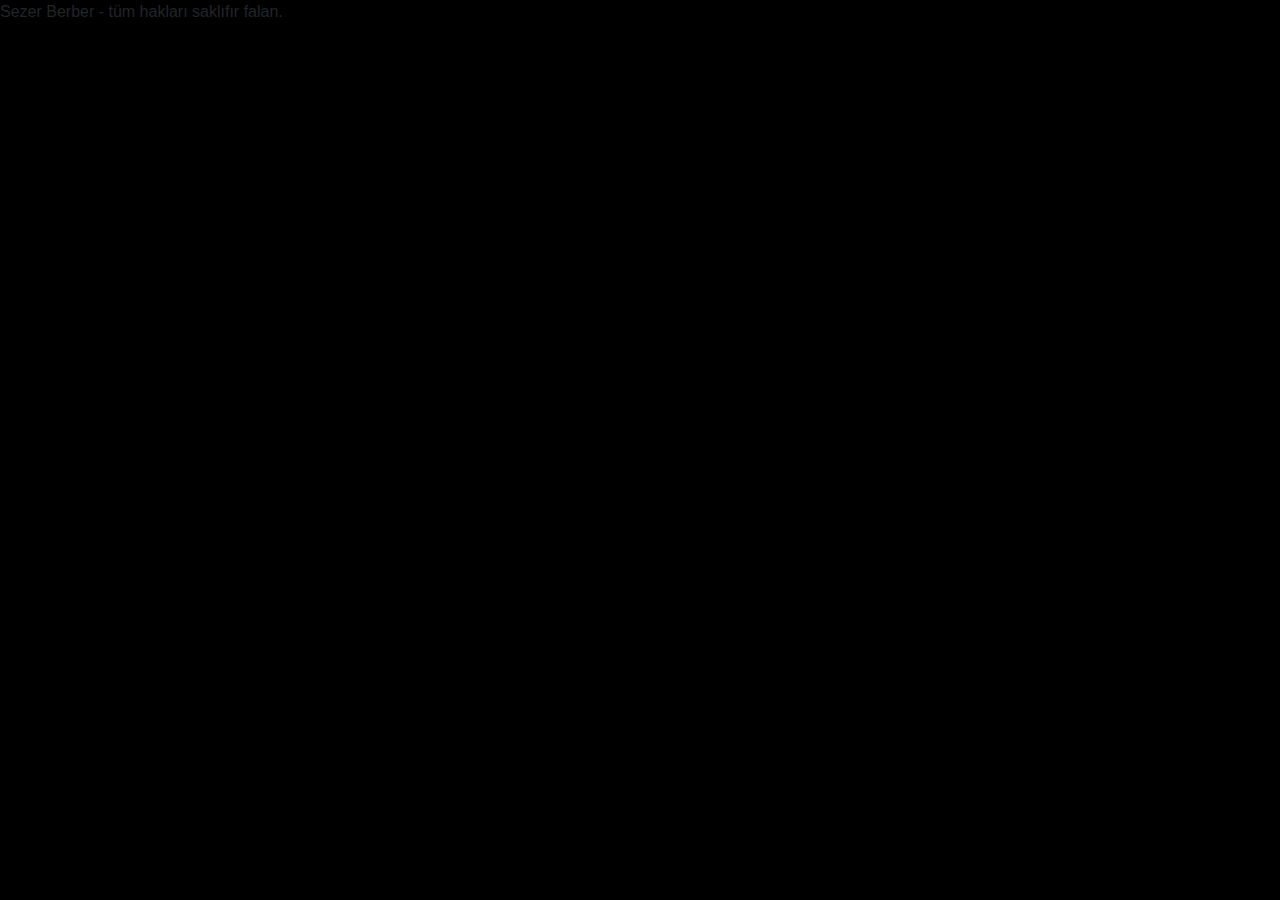
<file: index.html>
<!DOCTYPE html>
<html lang="en">
<head>
    <meta charset="UTF-8">
    <meta name="viewport" content="width=device-width, initial-scale=1.0">
    <meta http-equiv="X-UA-Compatible" content="ie=edge">
    <title>Login </title>
    <link rel="stylesheet" href="css/bootstrap.css">
    <link rel="stylesheet" href="css/font-awesome.min.css">   
    <link rel="stylesheet" href="css/main.css">
    <link rel="stylesheet" href="css/font-awesome.min.css">
    <script src="js/jquery.js"></script>
    
</head>
<body>
    <nav class="navbar navbar-dark bg-dark text-white navbar-expand-lg navbar-fixed-top">
        <div class="container py-2"> 
            <button type="button" class="navbar-toggler" data-toggle="collapse" data-target="#navbar-" aria-controls="navbar-">
                <span class="navbar-toggler-icon"></span>
            </button>
            <div class="collapse navbar-collapse" id="navbar-">
                <ul class="navbar-nav ml-auto">
                    <li class="nav-item"><a class="nav-item nav-link text-white" href="hakkimda.html">Hakkımda</a>
                    </li>
                    <li><a class="nav-item nav-link text-white" href="egitim.html">Eğitim</a>
                    </li>
                    <li><a class="nav-item nav-link text-white" href="sehrim.html">Şehrim</a>
                    </li>
                    <li><a class="nav-item nav-link text-white" href="miras.html">Mirasımız</a>
                    </li>
                    <li>   <a class="nav-item nav-link text-white" href="ilgiAlanlarim.html">Hobilerim</a>
                    </li>
                    <li>  <a class="nav-item nav-link text-white" href="iletisim.html">İletişim</a>
                    </li>
                </ul>
            </div>
        <div> 
                 
    </nav>
    

    <div class="container">
        <div class=" mt-5 ">
            <div width=""><a
                href="hakkimda.html"  class="btn btn-block btn-dark bg-dark btn-lg font-weight-medium auth-form-btn">Giriş Yapmadan Devam Et</a>
        </div>
        
            <hr class="trans--grow hr2 bg-dark" id="trans--grow">
            <div class="card">
                <div class="card-body">
                    <form action="hakkimda.php" method="post">
                       
                        <div class="form-group">

                            <label for="txtKullaniciAdi">Kullanıcı Adı:</label>
                            <input type="text" class="form-control" id="txtKullaniciAdi" name="kullaniciAdi">
                        </div>
                        <div class="form-group">
                            <label for="exampleInputPassword1">Şifreniz:</label>
                            <input type="password" class="form-control" id="txtSifre" name="sifre">
                        </div>
                        <p class="text-danger yazilar" id="girisBasariliKontrol"></p>
                        <input type="submit" id="Giris" class="btn btn-block btn-dark bg-dark btn-lg font-weight-medium auth-form-btn" value="Giriş">
                            <br>
                        </form>
                            <div class="text-center btn-link">
                            <label class="" id="sifremiUnuttum" data-toggle="modal" data-target="#sifrenimiUnuttunModali">Şifreni
                                mi Unuttun?</label> <br>
                            
                           
                   
                    <label class="mt-2" id="kaydol" data-toggle="modal" data-target="#Kaydol">Hesabın Yok mu ?
                        Hemen Üye Olmak İçin Tıkla!</label>
                </div>
                        
            </div>
                
            </div>
            
            <hr class="trans--grow hr1 bg-dark"  id="trans--grow">
            
        </div>
        
    </div>
 


    <!-- Modal -->
    <div class="modal fade" id="sifrenimiUnuttunModali" tabindex="-1" role="dialog" aria-labelledby="modelTitleId" aria-hidden="true">
        <div class="modal-dialog" role="document">
            <div class="modal-content">
                <div class="modal-header bg-primary">
                    <h5 class="modal-title text-white">Şifreniz Mailinize Gönderilecektir.</h5>
                    <button type="button" class="close" data-dismiss="modal" aria-label="Close">
                        <span aria-hidden="true">&times;</span>
                    </button>
                </div>
                <div class="modal-body">
                    <div class="container-fluid">

                        <div>
                            <label for="text" class="mt-1">Kullanıcı Adı:</label>
                            <input type="text" class="form-control" id="txtSifremiUnuttumK">
                        </div>
                        <div>
                            <label for="exampleInputEmail1" class="mt-1">Mail Adresiniz:</label>
                            <input type="text" class="form-control" id="txtSifremiUnuttum">
                        </div>

                    </div>
                </div>
                <div class="modal-footer">

                    <button type="button" class="btn btn-secondary" data-dismiss="modal">Kapat</button>
                    <button type="button" class="btn btn-primary">Gönder</button>
                    <p class="yazilar" id="basariliYadaBasarisizUnuttum"></p>
                </div>
            </div>
        </div>
    </div>

   
    <div class="modal fade" id="Kaydol" tabindex="-1" role="dialog" aria-labelledby="modelTitleId" aria-hidden="true">
        <div class="modal-dialog" role="document">
            <div class="modal-content">
                <div class="modal-header  bg-primary">
                    <h5 class="modal-title text-white">Kayıt Ol</h5>
                    <button type="button" class="close text-danger" data-dismiss="modal" aria-label="Close">
                        <span aria-hidden="true">&times;</span>
                    </button>
                </div>
                <div class="modal-body">
                    <div class="container-fluid">
                        <div>
                            <label for="text" class="mt-1">Kullanıcı Adı:</label>
                            <input type="text" class="form-control" id="txtYeniKullaniciAdi" maxlength="16">
                        </div>
                        <div>
                            <label for="exampleInputPassword1" class="mt-1">Şifre:</label>
                            <input type="password" class="form-control" id="txtYeniSifre" maxlength="10">
                        </div>
                        <div>
                            <label for="exampleInputPassword2" class="mt-1">Şifreyi Tekrar Girin:</label>
                            <input type="password" class="form-control" id="txtYeniSifreTekrar" maxlength="10">
                        </div>
                        <div>
                            <label for="exampleInputEmail1" class="mt-1">Mail Adresiniz:</label>
                            <input type="text" class="form-control" id="txtYeniMail">
                        </div>
                    </div>
                </div>
                <div class="modal-footer">
                    <p class="" id="basariliYadaBasarisizKaydol"></p>
                    <button type="button" class="btn btn-secondary" data-dismiss="modal">Kapat</button>
                    <button type="button" class="btn btn-primary" id="yeniKayit">Kaydol</button>
                </div>
            </div>
        </div>
    </div>
    <div class="footer fixed-bottom">
        Sezer Berber - tüm hakları saklıfır falan.
    </div>
        
	</div>
    <script>
        $('#exampleModal').on('show.bs.modal', event => {
            var button = $(event.relatedTarget);
            var modal = $(this);
            // Use above variables to manipulate the DOM

        });
    </script>
   
   
   <script>
        $('#exampleModal').on('show.bs.modal', event => {
            var button = $(event.relatedTarget);
            var modal = $(this);
            // Use above variables to manipulate the DOM       
        });
    </script>
    <script> jQuery(document).ready(function ($) {
        setTimeout(function () {
            $('.trans--grow').addClass('grow');
        }, 1000);
        
    });
   </script>
      <script src="js/kontroller.js"> </script>
      <script src="https://code.jquery.com/jquery-3.4.1.slim.js"></script>
      <script src="js/bootstrap.min.js"></script>
  <script>
    var denemeHakki = 3;
    $("#yeniKayit").click(function () {
        var yen = $("#txtYeniSifre").val();
        var sif = $("#txtYeniSifreTekrar").val();
        var kul = $("#txtYeniKullaniciAdi").val();
        var mail = $("#txtYeniMail").val();

        if (yen == "" || sif == "" || kul == "" || mail == "") {
            $("#basariliYadaBasarisizKaydol").html("Hiçbir şeyi boş geçemezsin.").addClass("text-danger")
            denemeHakki -= 1;
            if (denemeHakki <= 0) {
                $("#basariliYadaBasarisizKaydol").html("5 DAKİKA CEZALISIN!")
            
            }
        } else if (yen != sif) {

            denemeHakki -= 1;
            $("#basariliYadaBasarisizKaydol").html("Şifreler Uyuşmuyor!").addClass("text-danger")
            $("#txtYeniSifreTekrar").val("");
            $("#txtYeniSifre").val("");
            if (denemeHakki <= 0)  {
                $("#basariliYadaBasarisizKaydol").html("5 DAKİKA CEZALISIN!")
                
            }
            return false
        } else {
            $("#basariliYadaBasarisizKaydol").html("Şifreler Uyuşmuyor!").removeClass("text-danger");
            $("#basariliYadaBasarisizKaydol").html("Başarılı!").addClass("text-success");
      }
    });

</script>
<script> $("#Giris").click(function (){
    var x = $("#txtKullaniciAdi").val();
    var y= $("#txtSifre").val();
    var ikisiSorunlu=0;
    var atpos=x.indexOf("@");//@ in kaçıncı indexte olduğunu bul.
    var dotpos=x.lastIndexOf(".");//noktanın sondan kaçıncı index te olduğunu bul
if (atpos<1 || dotpos<atpos+2 || dotpos+2>=x.length)
  {
    $("#girisBasariliKontrol").html("Eposta Düzgün Girilmedi!");
  return false;
  }
else if(y.length<8){
    
        $("#girisBasariliKontrol").html("Şifre Düzgün Girilmedi!");
   
    return false;
}
  else {	  
	 alert("E-mail Adresi ve şifre şartları sağlandı. Uyumluluk Kontrol edilecek"); 
   
     return true;
	  }
});</script>
</body>
</html>
</file>
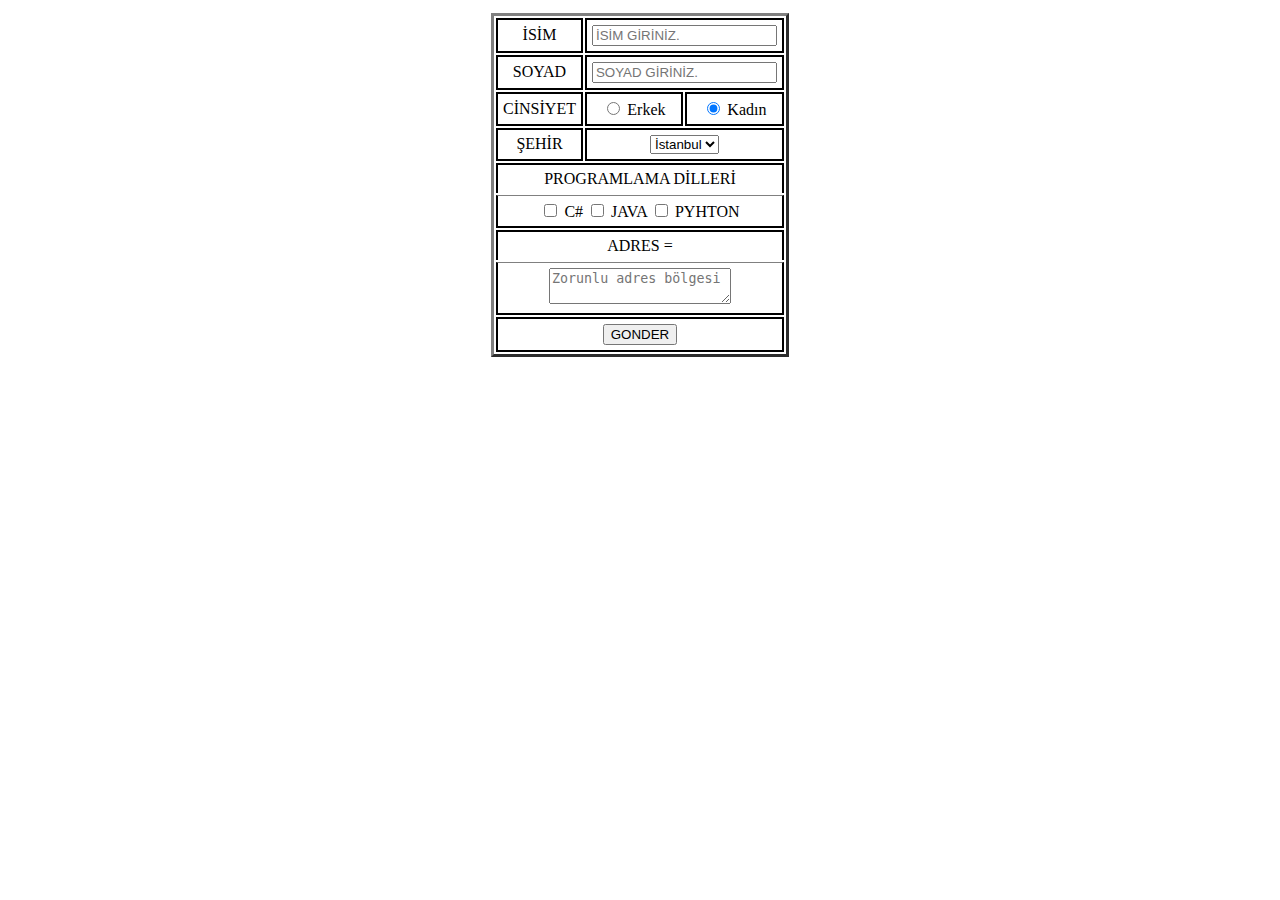
<file: EskiDeneme/index.html>
<!DOCTYPE html>
<html lang="en">
<head>
    <meta charset="UTF-8">
    <meta http-equiv="X-UA-Compatible" content="IE=edge">
    <meta name="viewport" content="width=device-width, initial-scale=1.0">
    <title>Odevimsi bisiler</title>
    <link href="https://cdn.jsdelivr.net/npm/bootstrap@5.1.3/dist/css/bootstrap.min.css" rel="stylesheet" integrity="sha384-1BmE4kWBq78iYhFldvKuhfTAU6auU8tT94WrHftjDbrCEXSU1oBoqyl2QvZ6jIW3" crossorigin="anonymous">
    <script src="https://cdn.jsdelivr.net/npm/bootstrap@5.1.3/dist/js/bootstrap.bundle.min.js" integrity="sha384-ka7Sk0Gln4gmtz2MlQnikT1wXgYsOg+OMhuP+IlRH9sENBO0LRn5q+8nbTov4+1p" crossorigin="anonymous"></script>
    <style>
        td{
            border: #000 2px solid;
        }
    </style> 
</head>
<body style="height: 100px;">
    
        <form action="yeniPHP.php" method="post">
            <table border="3" cellpadding="5" style="text-align: center; margin:1% auto auto auto">
                <tr>
                    <td>İSİM</td>
                    <td colspan="2">
                        <input  type="text" id="AD" name="AD" placeholder="İSİM GİRİNİZ.">
                    </td>
                    
                </tr>
                <tr>
                    <td>SOYAD</td>
                    <td colspan="2"><input  type="text" name="SOYAD" id="SOYAD" placeholder="SOYAD GİRİNİZ.">
                    </td>
                    
                </tr>
                <tr>
                    <td>CİNSİYET</td>
                    <td><input class="form-check-input" type="radio" name="cinsiyet" id="erkek" value="erkek" checked>
                        <label class="form-check-label" for="erkek">
                          Erkek
                        </label></td>
                    <td><input class="form-check-input" type="radio" name="cinsiyet" id="kadin" value="kadin" checked>
                        <label class="form-check-label" for="kadin">
                          Kadın
                        </label>
                    </td>
                </tr>
                <tr>
                    <td>ŞEHİR</td>
                    <td colspan="2"> 
                        <select class="custom-select" name="sehir"required>
                        <option value="istanbul" >İstanbul</option>
                        <option value="ordu">Ordu</option>
                        <option value="mus">Muş</option>
                      </select>
                    </td>
                </tr>
                <tr>
                    <td colspan="3" style="border-bottom: 1px;">
                        PROGRAMLAMA DİLLERİ
                    </td>
                    
                </tr>
                <tr>
                    <td colspan="3" style="border-top: 1px gray solid;">
                        <input type="checkbox" class="custom-control-input" name="dil[]" value="C#"id="C#">
                        <label class="custom-control-label"  for="C#">C#</label>
                        <input type="checkbox" class="custom-control-input" name="dil[]" value="JAVA"id="JAVA">
                        <label class="custom-control-label"  for="JAVA">JAVA</label>
                        <input type="checkbox" class="custom-control-input" name="dil[]" value="PYHTON"id="PYHTON">
                        <label class="custom-control-label" for="PYHTON">PYHTON</label> 
                    </td>   
                </tr>
                <tr >
                    <td colspan="3" style="border-bottom: 1px;">
                        <label for="ADRES">ADRES =</label> 
                    </td>
                    
                </tr >
                <tr>
                    
                    <td colspan="3" style="border-top: 0.2px gray solid; ">
                        <textarea   id="ADRES" placeholder="Zorunlu adres bölgesi" name="adres" required></textarea>
                    </td>
                </tr>
                <tr>
                    <td colspan="3">
                        <input type="submit" value="GONDER">
                    </td>
                    
                </tr>
            </table>
                  
        </form>
    
     
</body>
</html>
</file>
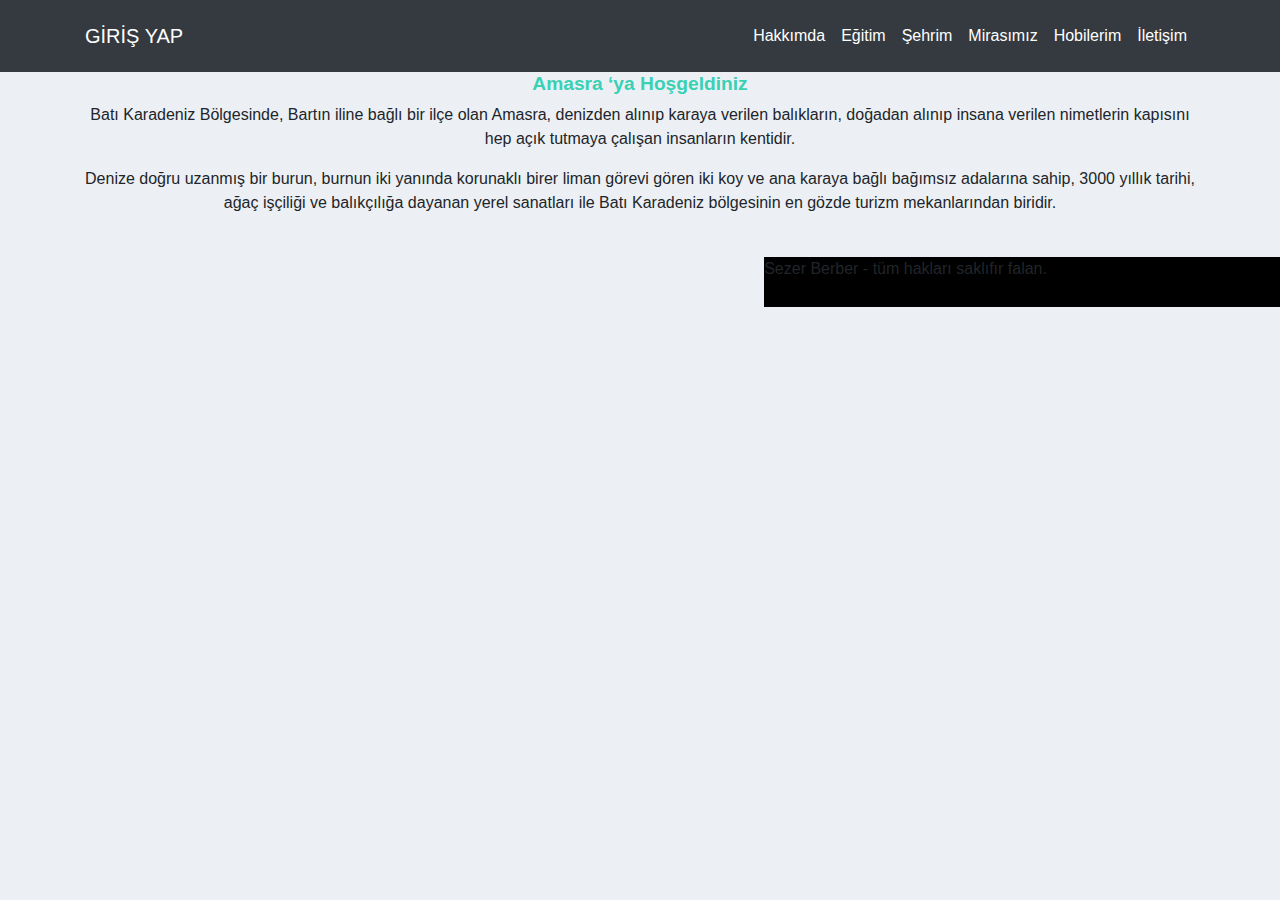
<file: amasra.html>
<!DOCTYPE html>
<html lang="en">
<head>
    <meta charset="UTF-8">
    <meta name="viewport" content="width=device-width, initial-scale=1.0">
    <meta http-equiv="X-UA-Compatible" content="ie=edge">
    <title>Admin  </title>
    <link rel="stylesheet" href="css/bootstrap.css">
    <link rel="stylesheet" href="css/font-awesome.min.css">   
    <link rel="stylesheet" href="css/main.css">
    <script src="https://code.jquery.com/jquery-3.5.1.slim.min.js" integrity="sha384-DfXdz2htPH0lsSSs5nCTpuj/zy4C+OGpamoFVy38MVBnE+IbbVYUew+OrCXaRkfj" crossorigin="anonymous"></script>

<script src="https://cdn.jsdelivr.net/npm/bootstrap@4.5.3/dist/js/bootstrap.bundle.min.js" integrity="sha384-ho+j7jyWK8fNQe+A12Hb8AhRq26LrZ/JpcUGGOn+Y7RsweNrtN/tE3MoK7ZeZDyx" crossorigin="anonymous"></script>
</head>
<body>
    <nav class="navbar navbar-dark bg-dark text-white navbar-expand-lg navbar-fixed-top">
        <div class="container py-2"><div>
            <a href="index.html" class="navbar-brand">GİRİŞ YAP</a> 
            
        </div>
            
            <button type="button" class="navbar-toggler" data-toggle="collapse" data-target="#navbar-" aria-controls="navbar-">
                <span class="navbar-toggler-icon"></span>
            </button>
            <div class="collapse navbar-collapse" id="navbar-">
                <ul class="navbar-nav ml-auto">
                    <li class="nav-item"><a class="nav-item nav-link text-white" href="hakkimda.html">Hakkımda</a>
                    </li>
                    <li><a class="nav-item nav-link text-white" href="egitim.html">Eğitim</a>
                    </li>
                    <li><a class="nav-item nav-link text-white" href="sehrim.html">Şehrim</a>
                    </li>
                    <li><a class="nav-item nav-link text-white" href="miras.html">Mirasımız</a>
                    </li>
                    <li>   <a class="nav-item nav-link text-white" href="ilgiAlanlarim.html">Hobilerim</a>
                    </li>
                    <li>  <a class="nav-item nav-link text-white" href="iletisim.html">İletişim</a>
                    </li>
                </ul>
            </div>
                 
    </nav>
</div>
    <div class="container " >
        <div class="Ortala"> 
       
            <h1><strong>Amasra &#8216;ya Hoşgeldiniz</strong></h1>
<p>Batı Karadeniz Bölgesinde, Bartın iline bağlı bir ilçe olan Amasra, denizden alınıp karaya verilen balıkların, doğadan alınıp insana verilen nimetlerin kapısını hep açık tutmaya çalışan insanların kentidir.</p>
<p>Denize doğru uzanmış bir burun, burnun iki yanında korunaklı birer liman görevi gören iki koy ve ana karaya bağlı bağımsız adalarına sahip, 3000 yıllık tarihi, ağaç işçiliği ve balıkçılığa dayanan yerel sanatları ile Batı Karadeniz bölgesinin en gözde turizm mekanlarından biridir.</div></article></div></div></div></div><div class="vc_row wpb_row vc_inner row"><div class="wpb_column col-sm-6 col-md-7"><div class="vc_column-inner "><div class="wpb_wrapper"><article class="box"><div class="details">
<p></div></article></div></div></div><div class="wpb_column col-sm-6 col-md-5">
    <div class="footer ">
        Sezer Berber - tüm hakları saklıfır falan.
    </div>
        
</body>
</html>
</file>
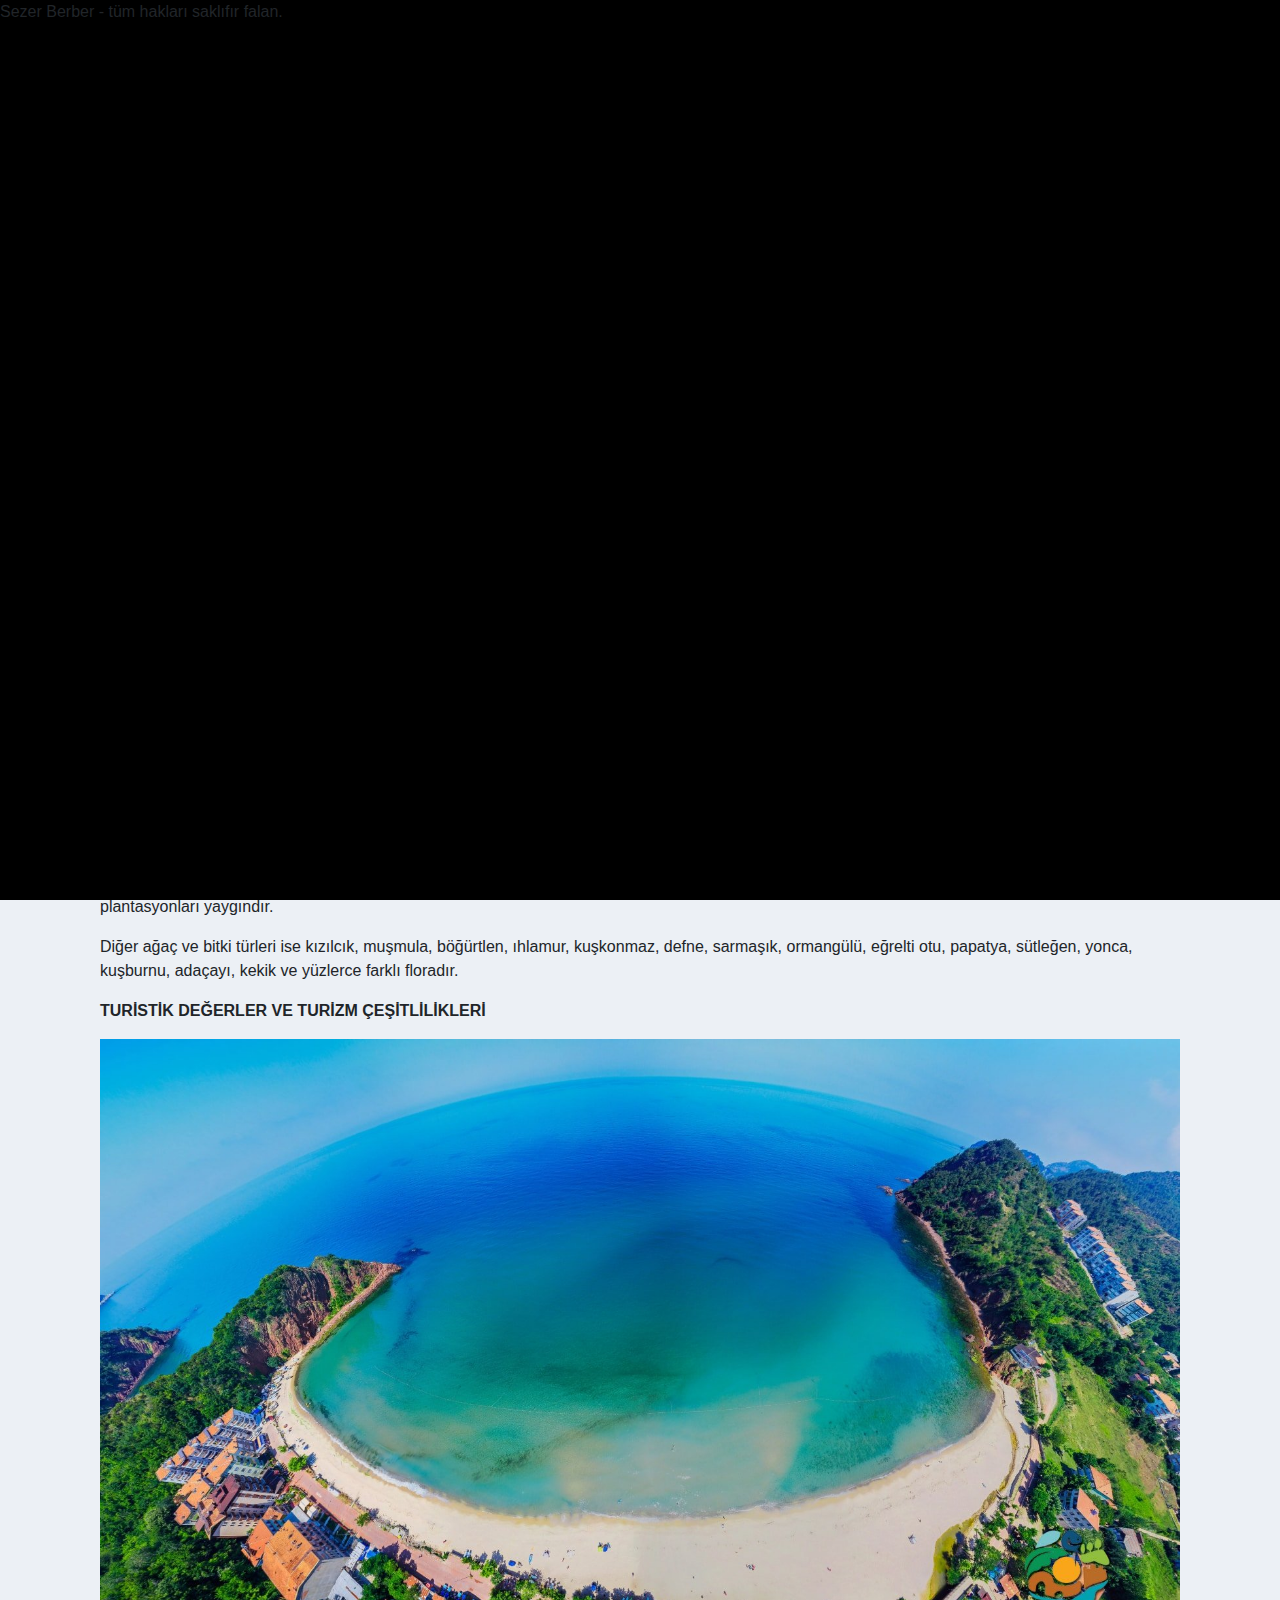
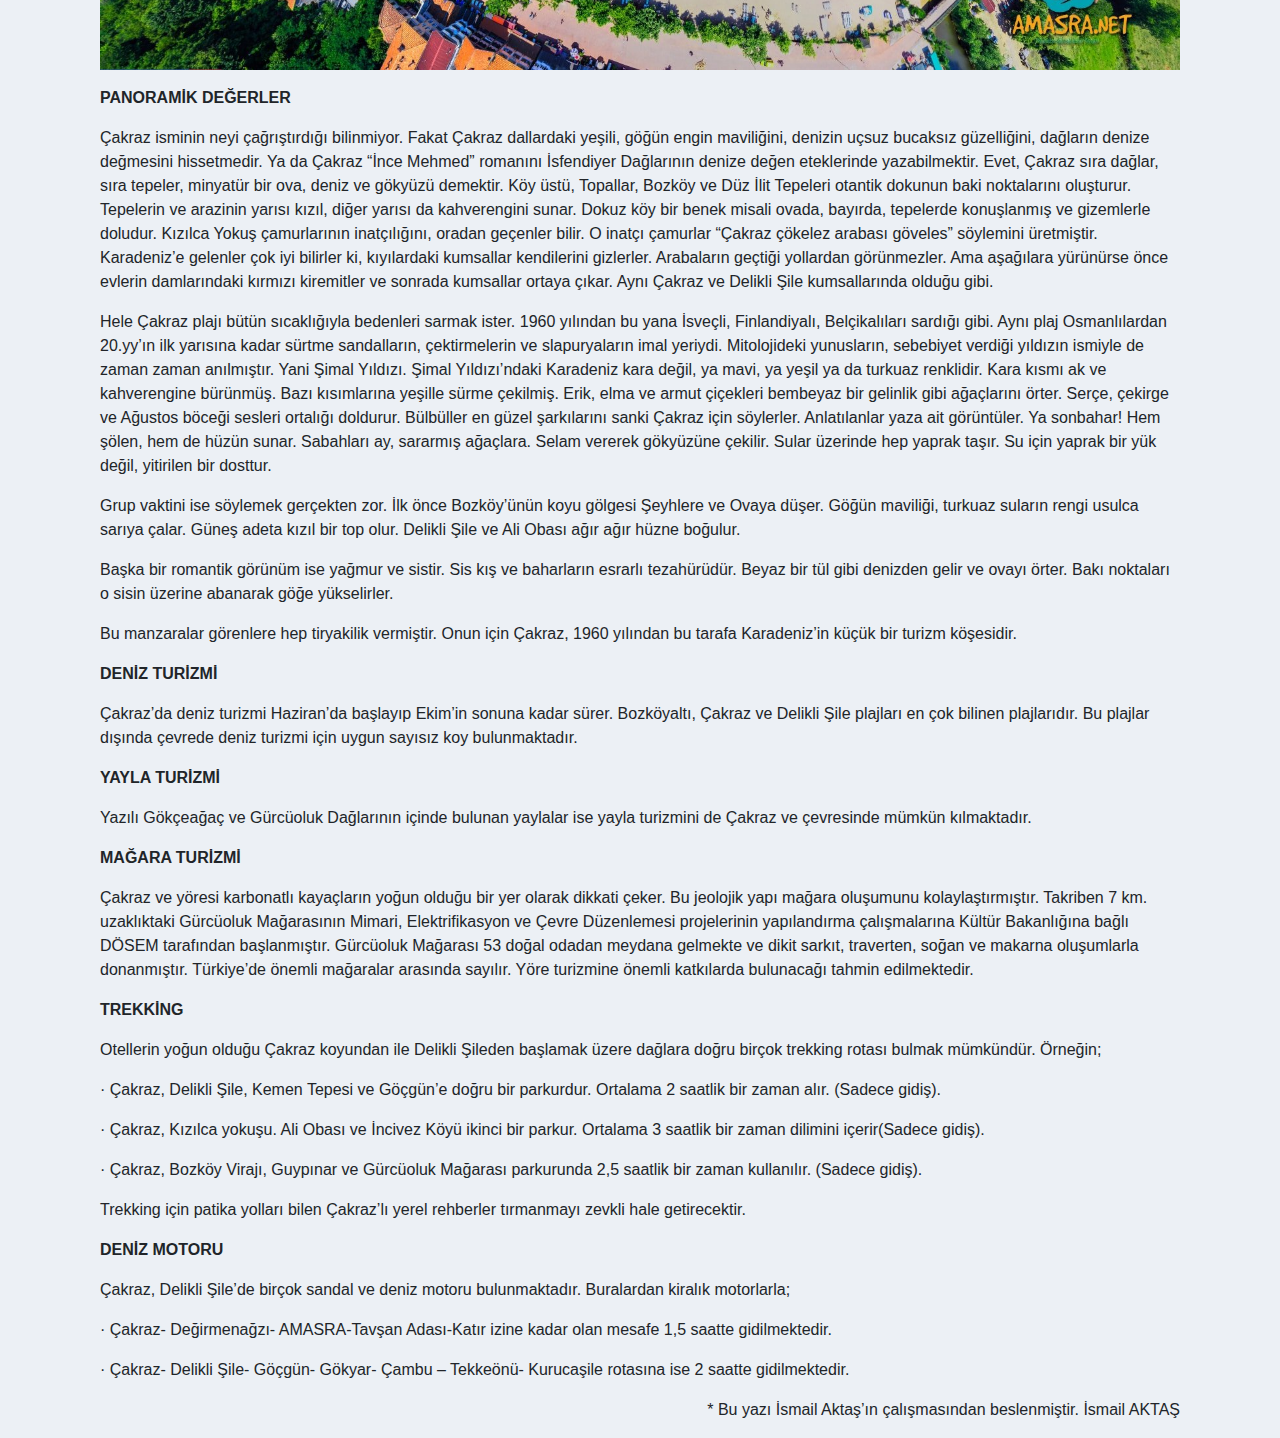
<file: cakraz.html>
<!DOCTYPE html>
<html lang="en">
<head>
    <meta charset="UTF-8">
    <meta name="viewport" content="width=device-width, initial-scale=1.0">
    <meta http-equiv="X-UA-Compatible" content="ie=edge">
    <title>Admin  </title>
    <link rel="stylesheet" href="css/bootstrap.css">
    <link rel="stylesheet" href="css/font-awesome.min.css">   
    <link rel="stylesheet" href="css/main.css">
    <script src="https://code.jquery.com/jquery-3.5.1.slim.min.js" integrity="sha384-DfXdz2htPH0lsSSs5nCTpuj/zy4C+OGpamoFVy38MVBnE+IbbVYUew+OrCXaRkfj" crossorigin="anonymous"></script>

<script src="https://cdn.jsdelivr.net/npm/bootstrap@4.5.3/dist/js/bootstrap.bundle.min.js" integrity="sha384-ho+j7jyWK8fNQe+A12Hb8AhRq26LrZ/JpcUGGOn+Y7RsweNrtN/tE3MoK7ZeZDyx" crossorigin="anonymous"></script>
</head>
<body>
    <nav class="navbar navbar-dark bg-dark text-white navbar-expand-lg navbar-fixed-top">
        <div class="container py-2"><div>
            <a href="index.html" class="navbar-brand">GİRİŞ YAP</a> 
            
        </div>
            
            <button type="button" class="navbar-toggler" data-toggle="collapse" data-target="#navbar-" aria-controls="navbar-">
                <span class="navbar-toggler-icon"></span>
            </button>
            <div class="collapse navbar-collapse" id="navbar-">
                <ul class="navbar-nav ml-auto">
                    <li class="nav-item"><a class="nav-item nav-link text-white" href="hakkimda.html">Hakkımda</a>
                    </li>
                    <li><a class="nav-item nav-link text-white" href="egitim.html">Eğitim</a>
                    </li>
                    <li><a class="nav-item nav-link text-white" href="sehrim.html">Şehrim</a>
                    </li>
                    <li><a class="nav-item nav-link text-white" href="miras.html">Mirasımız</a>
                    </li>
                    <li>   <a class="nav-item nav-link text-white" href="ilgiAlanlarim.html">Hobilerim</a>
                    </li>
                    <li>  <a class="nav-item nav-link text-white" href="iletisim.html">İletişim</a>
                    </li>
                </ul>
            </div>
                 
    </nav>
</div>
    <div class="container " >
       
<div class="col-sm-12  ">

<div>
<h1 class="text-center"><strong>COĞRAFİ KONUM</strong></h1>
<h3>Çakraz, Batı Karadeniz Bölgesinde Bartın İli’ne bağlı Amasra İlçesi’nin 14 km doğusunda yer alır. Kuzeyini Karadeniz çevrelerken, güneyinde ise Küre dağları bulunmaktadır. Çakraz’ın deniz seviyesinden ortalama yüksekliği 25 m’dir. Bölgenin orta kısımlarına rastlayan Çakraz Ovası bir dere ile ikiye bölünür.</h3>
<figure><a href="#" title="" class=" opacity"><img src="images/cakraz1.jpg" alt="Çakraz" width="100%"><span class="opacity-wrapper"></span></a></figure>
<p><strong>BİTKİ ÖRTÜSÜ (FLORA)</strong></p>
<p>Çakraz’ın yüzölçümünü ormanlar, tarımsal alanlar ve köylere ait yerleşim merkezleri kaplamaktadır.</p>
<p>Bitki Coğrafyası bakımından oldukça karışık bir durum gösteren Çakraz, hem Karadeniz, hem de Avrupa Sibirya bitki coğrafyasına ait bitki grupları ve türlerini barındırır.</p>
<p>Çakraz’ın bitki örtüsünü genellikle yayvan ve iğne yapraklı ağaçlar oluşturur. Sahilden 600 metre yüksekliğe kadar alanın karakteristik ağaçları meşe, kayın, kayacık ve gürgendir. Daha üst bölümlerde kısmen kestane, çam türleri, kısmen köknar ve şimşir, sahil şeridinde fıstık çamı ve fındık plantasyonları yaygındır.</p>
<p>Diğer ağaç ve bitki türleri ise kızılcık, muşmula, böğürtlen, ıhlamur, kuşkonmaz, defne, sarmaşık, ormangülü, eğrelti otu, papatya, sütleğen, yonca, kuşburnu, adaçayı, kekik ve yüzlerce farklı floradır.</p>
<p><strong>TURİSTİK DEĞERLER VE TURİZM ÇEŞİTLİLİKLERİ</strong></p>
<figure><a href="#" title="" class=" opacity"><img src="images/cakrazhava (1).jpg" alt="Çakraz" width="100%"><span class="opacity-wrapper"></span></a></figure>
<p><strong>PANORAMİK DEĞERLER</strong></p>
<p>Çakraz isminin neyi çağrıştırdığı bilinmiyor. Fakat Çakraz dallardaki yeşili, göğün engin maviliğini, denizin uçsuz bucaksız güzelliğini, dağların denize değmesini hissetmedir. Ya da Çakraz “İnce Mehmed” romanını İsfendiyer Dağlarının denize değen eteklerinde yazabilmektir. Evet, Çakraz sıra dağlar, sıra tepeler, minyatür bir ova, deniz ve gökyüzü demektir. Köy üstü, Topallar, Bozköy ve Düz İlit Tepeleri otantik dokunun baki noktalarını oluşturur. Tepelerin ve arazinin yarısı kızıl, diğer yarısı da kahverengini sunar. Dokuz köy bir benek misali ovada, bayırda, tepelerde konuşlanmış ve gizemlerle doludur. Kızılca Yokuş çamurlarının inatçılığını, oradan geçenler bilir. O inatçı çamurlar “Çakraz çökelez arabası göveles” söylemini üretmiştir. Karadeniz’e gelenler çok iyi bilirler ki, kıyılardaki kumsallar kendilerini gizlerler. Arabaların geçtiği yollardan görünmezler. Ama aşağılara yürünürse önce evlerin damlarındaki kırmızı kiremitler ve sonrada kumsallar ortaya çıkar. Aynı Çakraz ve Delikli Şile kumsallarında olduğu gibi.</p>
<p>Hele Çakraz plajı bütün sıcaklığıyla bedenleri sarmak ister. 1960 yılından bu yana İsveçli, Finlandiyalı, Belçikalıları sardığı gibi. Aynı plaj Osmanlılardan 20.yy’ın ilk yarısına kadar sürtme sandalların, çektirmelerin ve slapuryaların imal yeriydi. Mitolojideki yunusların, sebebiyet verdiği yıldızın ismiyle de zaman zaman anılmıştır. Yani Şimal Yıldızı. Şimal Yıldızı’ndaki Karadeniz kara değil, ya mavi, ya yeşil ya da turkuaz renklidir. Kara kısmı ak ve kahverengine bürünmüş. Bazı kısımlarına yeşille sürme çekilmiş. Erik, elma ve armut çiçekleri bembeyaz bir gelinlik gibi ağaçlarını örter. Serçe, çekirge ve Ağustos böceği sesleri ortalığı doldurur. Bülbüller en güzel şarkılarını sanki Çakraz için söylerler. Anlatılanlar yaza ait görüntüler. Ya sonbahar! Hem şölen, hem de hüzün sunar. Sabahları ay, sararmış ağaçlara. Selam vererek gökyüzüne çekilir. Sular üzerinde hep yaprak taşır. Su için yaprak bir yük değil, yitirilen bir dosttur.</p>
<p>Grup vaktini ise söylemek gerçekten zor. İlk önce Bozköy’ünün koyu gölgesi Şeyhlere ve Ovaya düşer. Göğün maviliği, turkuaz suların rengi usulca sarıya çalar. Güneş adeta kızıl bir top olur. Delikli Şile ve Ali Obası ağır ağır hüzne boğulur.</p>
<p>Başka bir romantik görünüm ise yağmur ve sistir. Sis kış ve baharların esrarlı tezahürüdür. Beyaz bir tül gibi denizden gelir ve ovayı örter. Bakı noktaları o sisin üzerine abanarak göğe yükselirler.</p>
<p>Bu manzaralar görenlere hep tiryakilik vermiştir. Onun için Çakraz, 1960 yılından bu tarafa Karadeniz’in küçük bir turizm köşesidir.</p>
<p><strong>DENİZ TURİZMİ</strong></p>
<p>Çakraz’da deniz turizmi Haziran’da başlayıp Ekim’in sonuna kadar sürer. Bozköyaltı, Çakraz ve Delikli Şile plajları en çok bilinen plajlarıdır. Bu plajlar dışında çevrede deniz turizmi için uygun sayısız koy bulunmaktadır.</p>
<p><strong>YAYLA TURİZMİ</strong></p>
<p>Yazılı Gökçeağaç ve Gürcüoluk Dağlarının içinde bulunan yaylalar ise yayla turizmini de Çakraz ve çevresinde mümkün kılmaktadır.</p>
<p><strong>MAĞARA TURİZMİ</strong></p>
<p>Çakraz ve yöresi karbonatlı kayaçların yoğun olduğu bir yer olarak dikkati çeker. Bu jeolojik yapı mağara oluşumunu kolaylaştırmıştır. Takriben 7 km. uzaklıktaki Gürcüoluk Mağarasının Mimari, Elektrifikasyon ve Çevre Düzenlemesi projelerinin yapılandırma çalışmalarına Kültür Bakanlığına bağlı DÖSEM tarafından başlanmıştır. Gürcüoluk Mağarası 53 doğal odadan meydana gelmekte ve dikit sarkıt, traverten, soğan ve makarna oluşumlarla donanmıştır. Türkiye’de önemli mağaralar arasında sayılır. Yöre turizmine önemli katkılarda bulunacağı tahmin edilmektedir.</p>
<p><strong>TREKKİNG</strong></p>
<p>Otellerin yoğun olduğu Çakraz koyundan ile Delikli Şileden başlamak üzere dağlara doğru birçok trekking rotası bulmak mümkündür. Örneğin;</p>
<p>· Çakraz, Delikli Şile, Kemen Tepesi ve Göçgün’e doğru bir parkurdur. Ortalama 2 saatlik bir zaman alır. (Sadece gidiş).</p>
<p>· Çakraz, Kızılca yokuşu. Ali Obası ve İncivez Köyü ikinci bir parkur. Ortalama 3 saatlik bir zaman dilimini içerir(Sadece gidiş).</p>
<p>· Çakraz, Bozköy Virajı, Guypınar ve Gürcüoluk Mağarası parkurunda 2,5 saatlik bir zaman kullanılır. (Sadece gidiş).</p>
<p>Trekking için patika yolları bilen Çakraz’lı yerel rehberler tırmanmayı zevkli hale getirecektir.</p>
<p><strong>DENİZ MOTORU</strong></p>
<p>Çakraz, Delikli Şile’de birçok sandal ve deniz motoru bulunmaktadır. Buralardan kiralık motorlarla;</p>
<p>· Çakraz- Değirmenağzı- AMASRA-Tavşan Adası-Katır izine kadar olan mesafe 1,5 saatte gidilmektedir.</p>
<p>· Çakraz- Delikli Şile- Göçgün- Gökyar- Çambu – Tekkeönü- Kurucaşile rotasına ise 2 saatte gidilmektedir.</p>
<p style="text-align: right">* Bu yazı İsmail Aktaş’ın çalışmasından beslenmiştir. İsmail AKTAŞ</p>

</div><p></p>									</div>
    </div>
    <div class="footer fixed-bottom">
        Sezer Berber - tüm hakları saklıfır falan.
    </div>
        
</body>
</html>
</file>
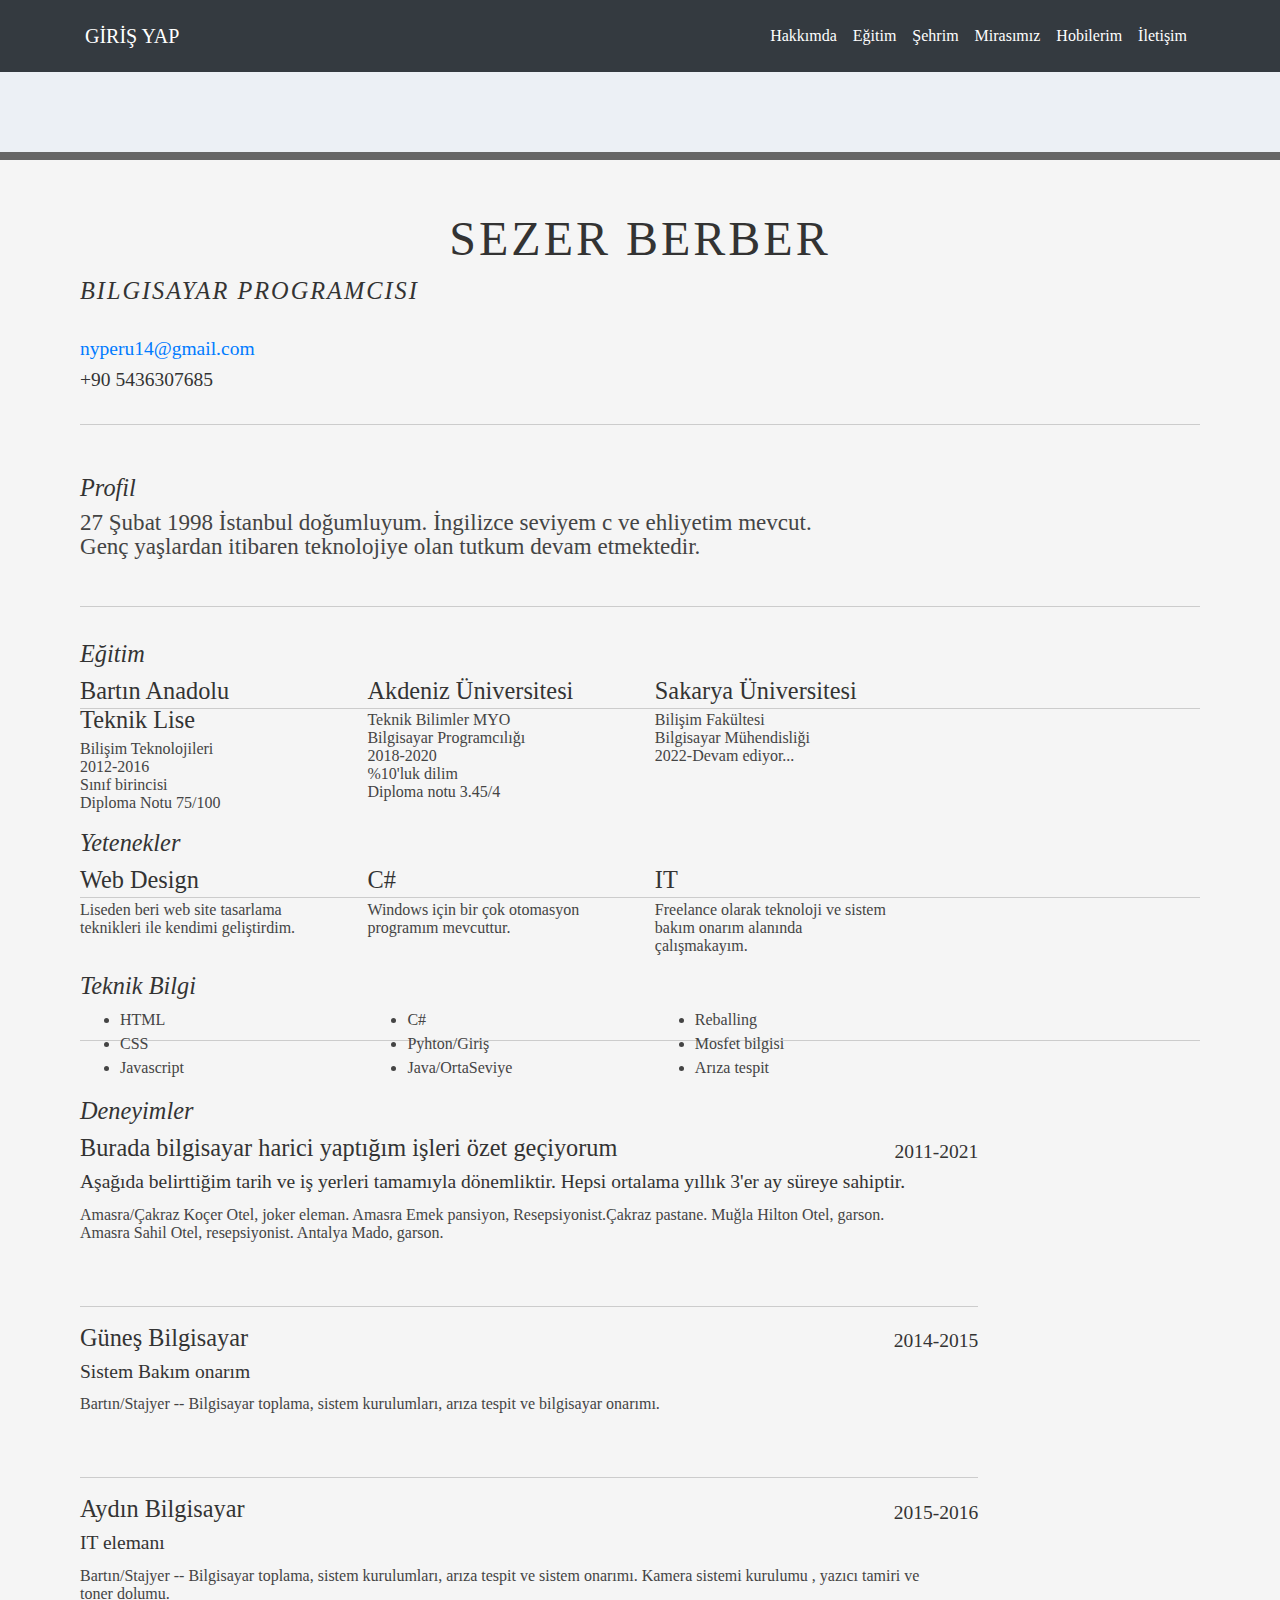
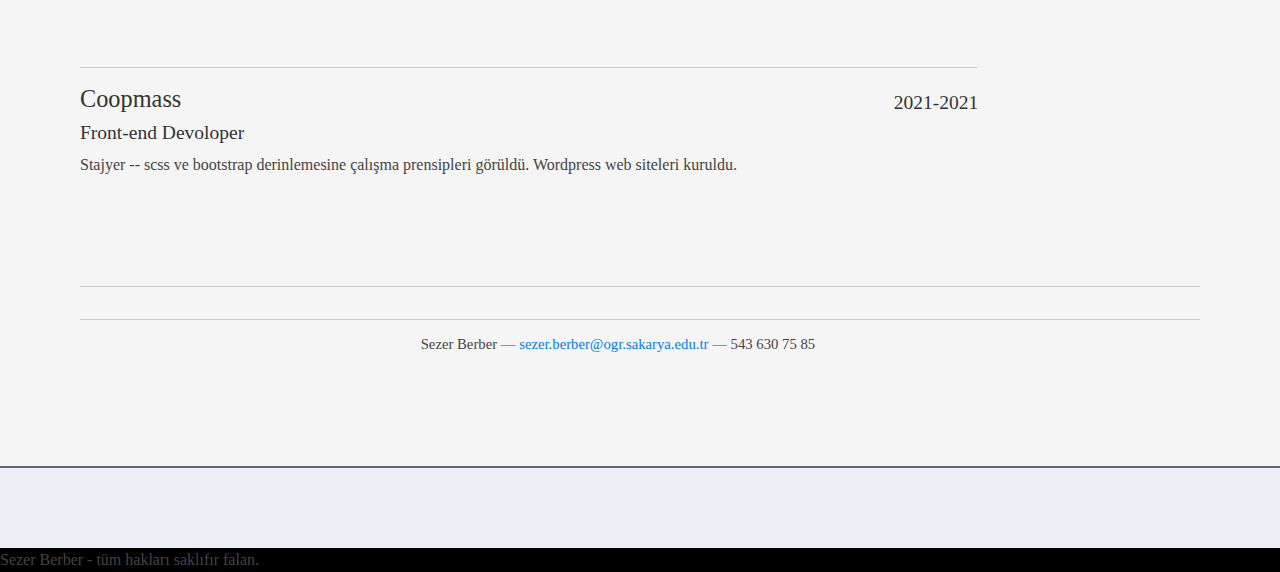
<file: egitim.html>
<!DOCTYPE html>
<html lang="en">
<head>
    <meta charset="UTF-8">
    <meta name="viewport" content="width=device-width, initial-scale=1.0">
    <meta http-equiv="X-UA-Compatible" content="ie=edge">
    <title>Admin  </title>
    
    <link rel="stylesheet" href="css/bootstrap.css">
    <link rel="stylesheet" href="css/font-awesome.min.css">   
    <link rel="stylesheet" href="css/main.css">
    <script src="https://code.jquery.com/jquery-3.5.1.slim.min.js" integrity="sha384-DfXdz2htPH0lsSSs5nCTpuj/zy4C+OGpamoFVy38MVBnE+IbbVYUew+OrCXaRkfj" crossorigin="anonymous"></script>
	<link rel="stylesheet" type="text/css" href="http://yui.yahooapis.com/2.7.0/build/reset-fonts-grids/reset-fonts-grids.css" media="all" /> 
	<link rel="stylesheet" type="text/css" href="css/cv.css" />

<script src="https://cdn.jsdelivr.net/npm/bootstrap@4.5.3/dist/js/bootstrap.bundle.min.js" integrity="sha384-ho+j7jyWK8fNQe+A12Hb8AhRq26LrZ/JpcUGGOn+Y7RsweNrtN/tE3MoK7ZeZDyx" crossorigin="anonymous"></script>
</head>
<body>
    <nav class="navbar navbar-dark bg-dark text-white navbar-expand-lg navbar-fixed-top">
        <div class="container py-2"><div>
            <a href="index.html" class="navbar-brand">GİRİŞ YAP</a> 
            
        </div>
            
            <button type="button" class="navbar-toggler" data-toggle="collapse" data-target="#navbar-" aria-controls="navbar-">
                <span class="navbar-toggler-icon"></span>
            </button>
            <div class="collapse navbar-collapse" id="navbar-">
                <ul class="navbar-nav ml-auto">
                    <li class="nav-item"><a class="nav-item nav-link text-white" href="hakkimda.html">Hakkımda</a>
                    </li>
                    <li><a class="nav-item nav-link text-white" href="egitim.html">Eğitim</a>
                    </li>
                    <li><a class="nav-item nav-link text-white" href="sehrim.html">Şehrim</a>
                    </li>
                    <li><a class="nav-item nav-link text-white" href="miras.html">Mirasımız</a>
                    </li>
                    <li>   <a class="nav-item nav-link text-white" href="ilgiAlanlarim.html">Hobilerim</a>
                    </li>
                    <li>  <a class="nav-item nav-link text-white" href="iletisim.html">İletişim</a>
                    </li>
                </ul>
            </div>
                 
    </nav>
</div>
<div id="doc2" class="yui-t7">
	<div id="inner">
	
		<div id="hd">
			<div class="yui-gc">
				<div class="yui-u first">
					<h1>Sezer Berber</h1>
					<h2>Bilgisayar programcısı</h2>
				</div>

				<div class="yui-u">
					<div class="contact-info">
						<br>
						<h3><a href="mailto:nyperu14@gmail.com">nyperu14@gmail.com</a></h3>
						<h3>+90 5436307685</h3>
					</div><!--// .contact-info -->
				</div>
			</div><!--// .yui-gc -->
		</div><!--// hd -->

		<div id="bd">
			<div id="yui-main">
				<div class="yui-b">

					<div class="yui-gf">
						<div class="yui-u first">
							<h2>Profil</h2>
						</div>
						<div class="yui-u">
							<p class="enlarge">
						27 Şubat 1998 İstanbul doğumluyum. İngilizce seviyem c ve ehliyetim mevcut. Genç yaşlardan itibaren teknolojiye olan tutkum devam etmektedir.
							</p>
						</div>
					</div><!--// .yui-gf -->

					<div class="yui-gf">
						<div class="yui-u first">
							<h2> Eğitim</h2>
						</div>
						<div class="yui-u">

								<div class="talent">
									<h2>Bartın Anadolu <br> Teknik Lise</h2>
									<p>Bilişim Teknolojileri<br> 2012-2016 <br> Sınıf birincisi <br> Diploma Notu 75/100 <br>
									</p>
								</div>

								<div class="talent">
									<h2>Akdeniz Üniversitesi</h2>
									<p>Teknik Bilimler MYO <br> Bilgisayar Programcılığı <br> 2018-2020 <br> %10'luk dilim <br> Diploma notu 3.45/4</p>
								</div>

								<div class="talent">
									<h2>Sakarya Üniversitesi</h2>
									<p>Bilişim Fakültesi <br> Bilgisayar Mühendisliği <br> 2022-Devam ediyor... <br>  </p>
								</div>
						</div>
					</div>
					<div class="yui-gf">
						<div class="yui-u first">
							<h2>Yetenekler</h2>
						</div>
						<div class="yui-u">

								<div class="talent">
									<h2>Web Design</h2>
									<p>Liseden beri web site tasarlama teknikleri ile kendimi geliştirdim.	</p>
								</div>

								<div class="talent">
									<h2>C#</h2>
									<p>Windows için bir çok otomasyon programım mevcuttur.</p>
								</div>

								<div class="talent">
									<h2>IT</h2>
									<p>Freelance olarak teknoloji ve sistem bakım onarım alanında çalışmakayım.</p>
								</div>
						</div>
					</div><!--// .yui-gf -->

					<div class="yui-gf">
						<div class="yui-u first">
							<h2>Teknik Bilgi</h2>
						</div>
						<div class="yui-u">
							<ul class="talent">
								<li>HTML</li>
								<li>CSS</li>
								<li class="last">Javascript</li>
							</ul>

							<ul class="talent">
								<li>C#</li>
								<li>Pyhton/Giriş</li>
								<li class="last">Java/OrtaSeviye</li>
							</ul>

							<ul class="talent">
								<li>Reballing</li>
								<li>Mosfet bilgisi</li>
								<li class="last">Arıza tespit</li>
							</ul>
						</div>
					</div><!--// .yui-gf-->

					<div class="yui-gf">
	
						<div class="yui-u first">
							<h2>Deneyimler</h2>
						</div><!--// .yui-u -->

						<div class="yui-u">

							<div class="job">
								<h2>Burada bilgisayar harici yaptığım işleri özet geçiyorum</h2>
								<h3>Aşağıda belirttiğim tarih ve iş yerleri tamamıyla dönemliktir. Hepsi ortalama yıllık 3'er ay süreye sahiptir.</h3>
								<h4>2011-2021</h4>
								<p>Amasra/Çakraz Koçer Otel, joker eleman. Amasra Emek pansiyon, Resepsiyonist.Çakraz pastane. Muğla Hilton Otel, garson. Amasra Sahil Otel, resepsiyonist. Antalya Mado, garson.</p>
							</div>

							<div class="job">
								<h2>Güneş Bilgisayar</h2>
								<h3>Sistem Bakım onarım</h3>
								<h4>2014-2015</h4>
								<p>Bartın/Stajyer -- Bilgisayar toplama, sistem kurulumları, arıza tespit ve bilgisayar onarımı.</p>
							</div>

							<div class="job">
								<h2>Aydın Bilgisayar</h2>
								<h3>IT elemanı</h3>
								<h4>2015-2016</h4>
								<p>Bartın/Stajyer -- Bilgisayar toplama, sistem kurulumları, arıza tespit ve sistem onarımı. Kamera sistemi kurulumu , yazıcı tamiri ve toner dolumu.</p>
							</div>


							<div class="job last">
								<h2>Coopmass</h2>
								<h3>Front-end Devoloper</h3>
								<h4>2021-2021</h4>
								<p>Stajyer -- scss ve bootstrap derinlemesine çalışma prensipleri görüldü. Wordpress web siteleri kuruldu.</p></div>

						</div><!--// .yui-u -->
					</div><!--// .yui-gf -->


					

				</div><!--// .yui-b -->
			</div><!--// yui-main -->
		</div><!--// bd -->

		<div id="ft">
			<p>Sezer Berber &mdash; <a href="mailto:sezer.berber@ogr.sakarya.edu.tr">sezer.berber@ogr.sakarya.edu.tr</a> &mdash; 543 630 75 85</p>
		</div><!--// footer -->

	</div><!-- // inner -->


</div><!--// doc -->
    <div class="footer ">
        Sezer Berber - tüm hakları saklıfır falan.
    </div>
        
</body>
</html>
</file>
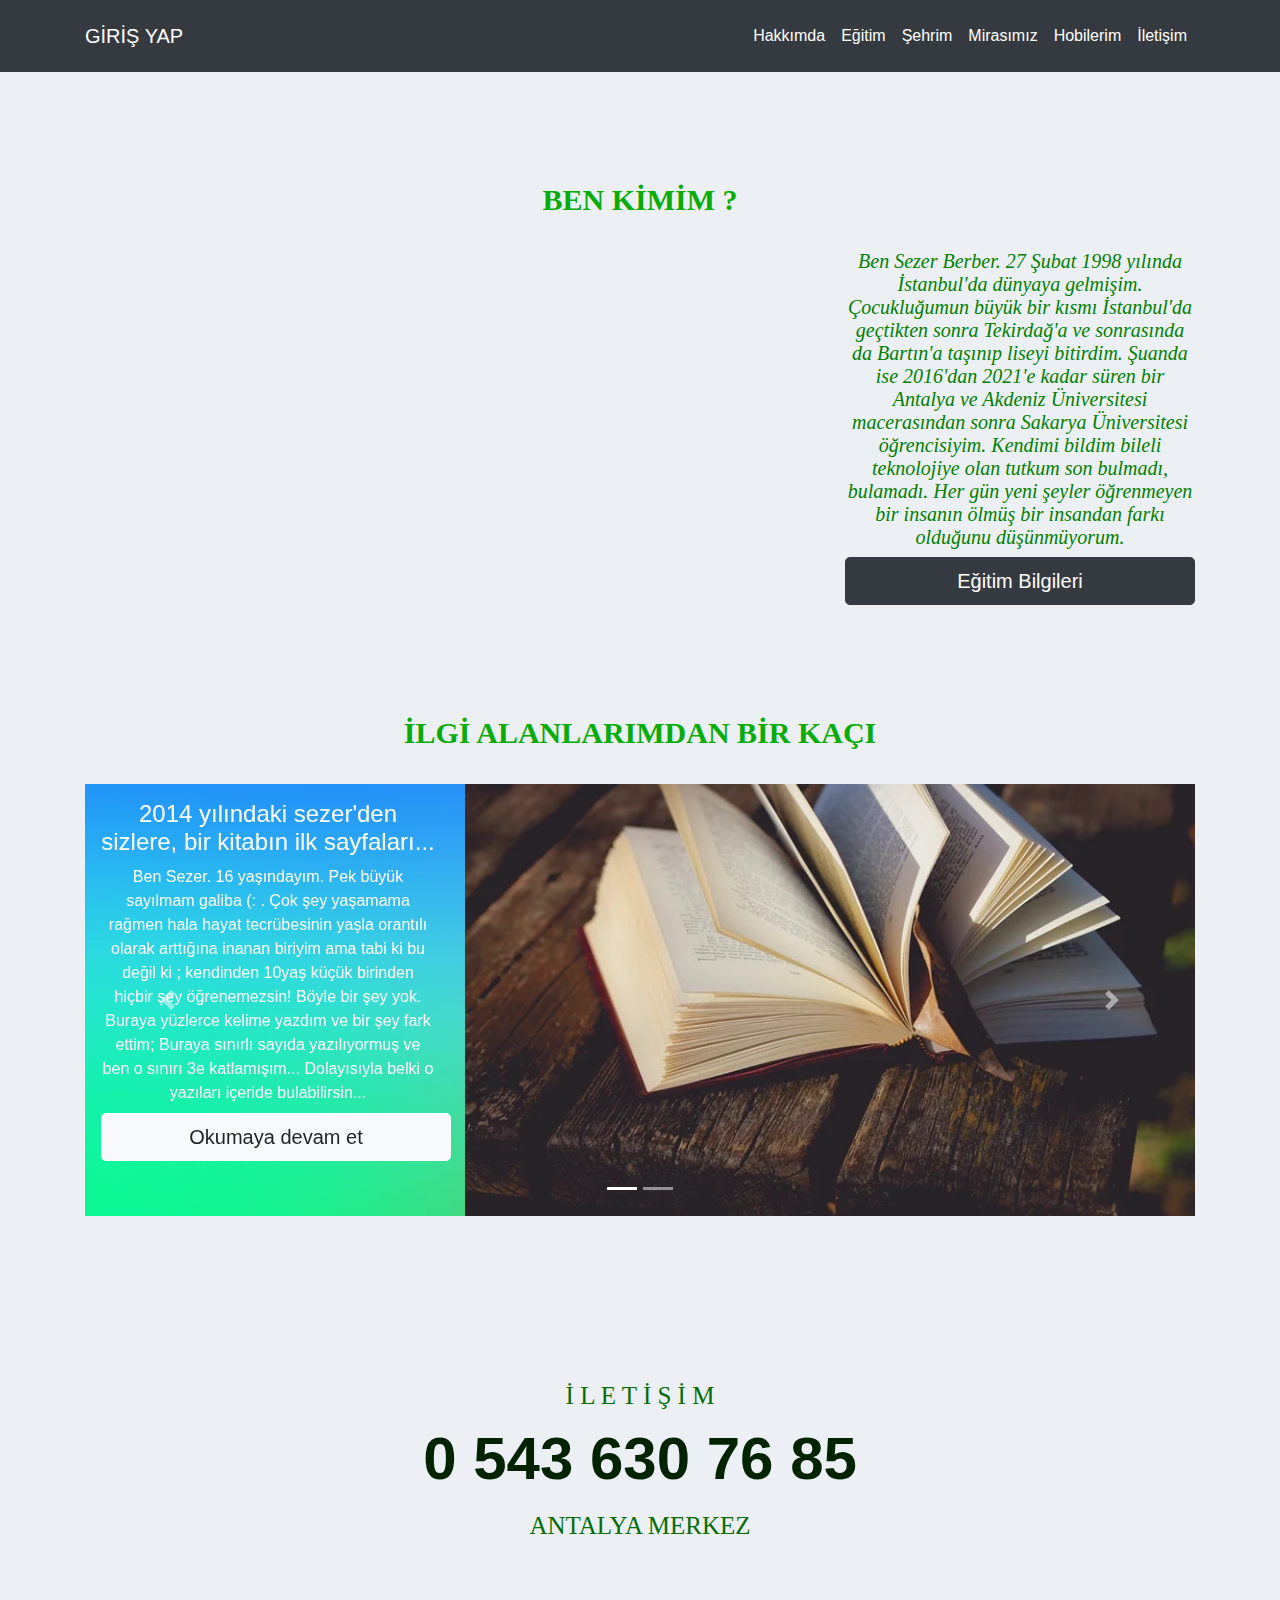
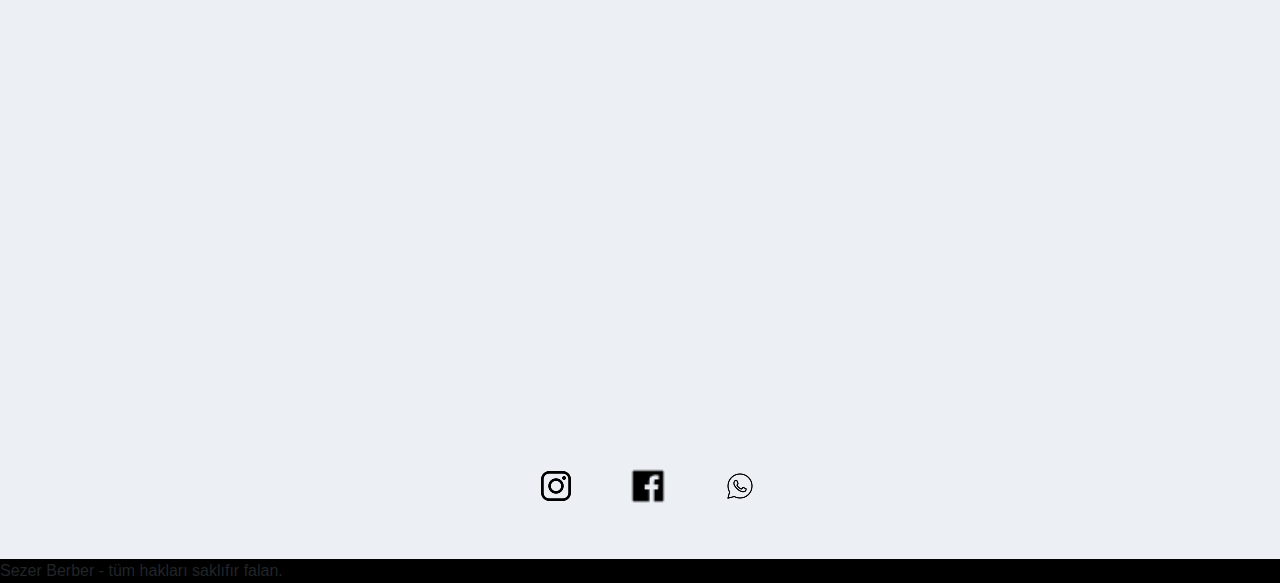
<file: hakkimda.html>
<!DOCTYPE html>
<html lang="en">
<head>
    <meta charset="UTF-8">
    <meta name="viewport" content="width=device-width, initial-scale=1.0">
    <meta http-equiv="X-UA-Compatible" content="ie=edge">
    <title>Admin  </title>
    <link rel="stylesheet" href="css/bootstrap.css">
    <link rel="stylesheet" href="css/font-awesome.min.css">   
    <link rel="stylesheet" href="css/main.css">
    <script src="https://code.jquery.com/jquery-3.5.1.slim.min.js" integrity="sha384-DfXdz2htPH0lsSSs5nCTpuj/zy4C+OGpamoFVy38MVBnE+IbbVYUew+OrCXaRkfj" crossorigin="anonymous"></script>

<script src="https://cdn.jsdelivr.net/npm/bootstrap@4.5.3/dist/js/bootstrap.bundle.min.js" integrity="sha384-ho+j7jyWK8fNQe+A12Hb8AhRq26LrZ/JpcUGGOn+Y7RsweNrtN/tE3MoK7ZeZDyx" crossorigin="anonymous"></script>
</head>
<body>
    <nav class="navbar navbar-dark bg-dark text-white navbar-expand-lg navbar-fixed-top">
        <div class="container py-2"><div>
            <div>
            <a href="index.html" class="navbar-brand">GİRİŞ YAP</a> 
            
        </div>
            
        </div>
            
            <button type="button" class="navbar-toggler" data-toggle="collapse" data-target="#navbar-" aria-controls="navbar-">
                <span class="navbar-toggler-icon"></span>
            </button>
            <div class="collapse navbar-collapse" id="navbar-">
                <ul class="navbar-nav ml-auto">
                    <li class="nav-item"><a class="nav-item nav-link text-white" href="hakkimda.html">Hakkımda</a>
                    </li>
                    <li><a class="nav-item nav-link text-white" href="egitim.html">Eğitim</a>
                    </li>
                    <li><a class="nav-item nav-link text-white" href="sehrim.html">Şehrim</a>
                    </li>
                    <li><a class="nav-item nav-link text-white" href="miras.html">Mirasımız</a>
                    </li>
                    <li>   <a class="nav-item nav-link text-white" href="ilgiAlanlarim.html">Hobilerim</a>
                    </li>
                    <li>  <a class="nav-item nav-link text-white" href="iletisim.html">İletişim</a>
                    </li>
                </ul>
            </div>
                 
    </nav>
</div>
    <div class="container " >
        <div class="Ortala"> 
            
            <div class="KucukBasliklar">BEN     KİMİM ?</div>
            <div class="row">
                <div class="col-8" ><iframe width="100%" height="100%" src="https://www.youtube.com/embed/jwx7JDqVOTU" title="YouTube video player" frameborder="0" allow="accelerometer; autoplay; clipboard-write; encrypted-media; gyroscope; picture-in-picture" allowfullscreen></iframe></div>
                <div class="col-4"> <div class="icerikTipi" style=" color: green;">Ben Sezer Berber. 27 Şubat 1998 yılında İstanbul'da dünyaya gelmişim. Çocukluğumun büyük bir kısmı İstanbul'da geçtikten sonra Tekirdağ'a ve sonrasında da Bartın'a taşınıp liseyi bitirdim. Şuanda ise 2016'dan 2021'e kadar süren bir Antalya ve Akdeniz Üniversitesi macerasından sonra Sakarya Üniversitesi öğrencisiyim. Kendimi bildim bileli teknolojiye olan tutkum son bulmadı, bulamadı. Her gün yeni şeyler öğrenmeyen bir insanın ölmüş bir insandan farkı olduğunu düşünmüyorum.</div>
                <a href="egitim.html"> <div class="btn btn-block btn-dark mt-2 bg- btn-lg "> Eğitim Bilgileri</div></a>
              </div>
              </div>
             
         </div>
         <div class="Ortala">      
            <div class="KucukBasliklar">İLGİ ALANLARIMDAN BİR KAÇI</div>
                 <div class="carausel">
                        <div id="carouselExampleIndicators" class="carousel slide" data-ride="carousel">
                            <ol class="carousel-indicators">
                            <li data-target="#carouselExampleIndicators" data-slide-to="0" class="active"></li>
                            <li data-target="#carouselExampleIndicators" data-slide-to="1"></li>
                            </ol>
                            <div class="carousel-inner">
                            <div class="carousel-item active">
                                <div class="row">
                                    <div class="col-4"> <div class="text-white ml-3"><h4 class="mt-3  text-white text-lowercase">2014 yılındaki Sezer'den sizlere, bir kitabın ilk sayfaları... </h4> 
                                        Ben Sezer. 16 yaşındayım. Pek büyük sayılmam galiba (: . Çok şey yaşamama rağmen hala hayat tecrübesinin yaşla orantılı olarak arttığına inanan biriyim ama tabi ki bu değil ki ; kendinden 10yaş küçük birinden hiçbir şey öğrenemezsin! Böyle bir şey yok.
                                        Buraya yüzlerce kelime yazdım ve bir şey fark ettim; Buraya sınırlı sayıda yazılıyormuş ve ben o sınırı 3e katlamışım... Dolayısıyla belki o yazıları içeride bulabilirsin...</div>
                                        <a href="https://www.wattpad.com/story/52563244-g%C3%BCncelliycem-anam"> <div class="btn btn-block btn-light mt-2 ml-3 btn-lg ">Okumaya devam et</div></a>
                                    </div>
                                    <div class="col-8">  <img class="d-block w-100 h-100" src="images/124319984-kitapkapak.webp" alt="First slide"></div>
                                </div>    
                                </div>
                            <div class="carousel-item"> 
                                <div class="row">
                                    <div class="col-8"> <img class="d-block " style="width: 100%; height:432px;" src="images/tft.jpg" alt="First slide"> </div>
                                    <div class="col-4">  <div class="text-white mr-3"><h4 class="mt-3  text-white">PROFESYONEL TFT KOÇU </h4> 
                                        Lorem ipsum dolor sit amet, consectetur adipisicing elit. Sunt voluptas error reprehenderit at, enim, eligendi doloribus alias itaque officia labore voluptate, hic et veniam! Ullam neque reprehenderit perferendis nostrum earum.
                                        Quam, fuga animi sit at voluptatum, tenetur quidem dignissimos voluptatibus illum, fugit ea non numquam mollitia repellat eum. Voluptate necessitatibus maxime dolorum eaque repellendus, possimus quasi ipsa temporibus corrupti magni. <br><a href="ilgiAlanlarim.html" > <div class="btn btn-block btn-light mt-2 mr-5 btn-lg ">Okumaya devam et</div></a></div>
                                        
                                    </div>
                                </div>
                            </div>
                            
                            </div>
                            <a class="carousel-control-prev" href="#carouselExampleIndicators" role="button" data-slide="prev">
                            <span class="carousel-control-prev-icon" aria-hidden="true"></span>
                            <span class="sr-only">Previous</span>
                            </a>
                            <a class="carousel-control-next" href="#carouselExampleIndicators" role="button" data-slide="next">
                            <span class="carousel-control-next-icon" aria-hidden="true"></span>
                            <span class="sr-only">Next</span>
                            </a>
                        </div>
                     </div>
                 
                </div>
             </div>
        </div>
        <div class="container mb-5" >
            <div class="Ortala"> 
                <div class="kucukGuzelBaslik">İ L E T İ Ş İ M</div>
                <div class="telNo mt-1">0 543 630 76 85</div>
                <div class="kucukGuzelBaslik mt-2">ANTALYA MERKEZ</div>
                <div class="harita mt-5">
                <iframe src="https://www.google.com/maps/embed?pb=!1m18!1m12!1m3!1d3190.8598098780503!2d30.728618415620335!3d36.89370187012987!2m3!1f0!2f0!3f0!3m2!1i1024!2i768!4f13.1!3m3!1m2!1s0x14c385489fc9d059%3A0xdbc65d4735d5c6bf!2sK%C4%B1z%C4%B1ltoprak%2C%20933.%20Sk.%2027-19%2C%2007300%20Muratpa%C5%9Fa%2FAntalya!5e0!3m2!1str!2str!4v1651690577408!5m2!1str!2str" width="70%" height="450px" style="border:0;" allowfullscreen="" loading="lazy" referrerpolicy="no-referrer-when-downgrade"></iframe>
                </div>
                <div class="logolar mt-3">
                  
                    <a href="https://www.instagram.com/sezerberber"> <img src="images/pngwing.com (1).png" class="ml-3" alt="">
                
                    
                        <a href="https://www.facebook.com/sezerberber"><img src="images/pngwing.com.png" height="50px" class="ml-5" alt="">
                        </a>
                    
                        <a href="https://wa.me/905436307685"> <img src="images/pngwing.com (2).png" class="ml-5" alt="">
                        </a>
                </div>
            </div>
         </div>       
    </div>
    <div class="footer mt-5">
        Sezer Berber - tüm hakları saklıfır falan.
    </div>
        
</body>
</html>
</file>
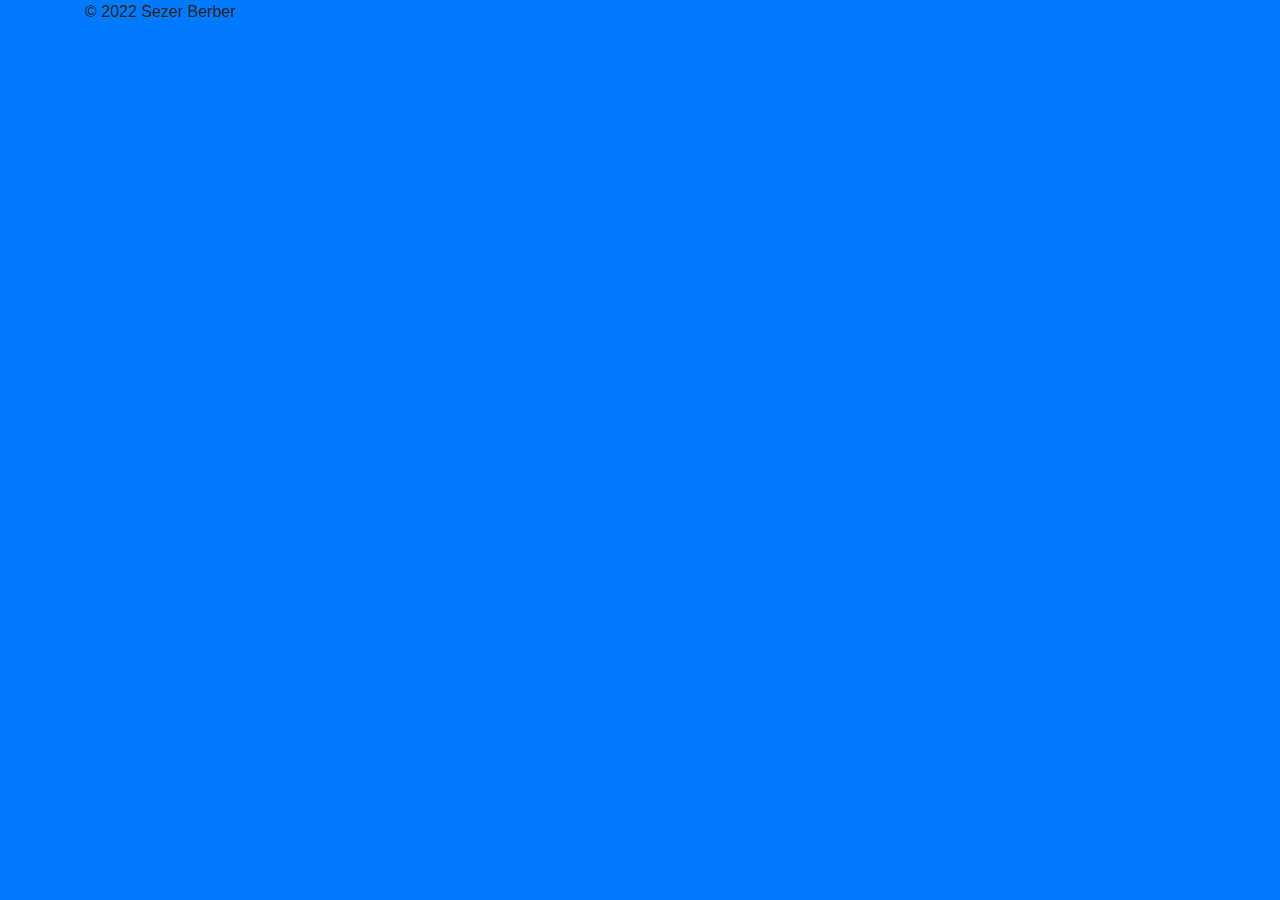
<file: login.html>
<!DOCTYPE html>
<html lang="en">
<head>
    <meta charset="UTF-8">
    <meta name="viewport" content="width=device-width, initial-scale=1.0">
    <meta http-equiv="X-UA-Compatible" content="ie=edge">
    <title>Login </title>
    <link rel="stylesheet" href="css/bootstrap.css">
    <link rel="stylesheet" href="css/font-awesome.min.css">   
    <link rel="stylesheet" href="css/main.css">
  
</head>
<body>
    <nav class="navbar navbar-expand-sm navbar-dark bg-primary navbar-fixed-top">
        <div class="container">
        
                <a class="navbar-brand" href="index.html">Sezer Berber Login</a>

            
        </div>
    </nav>
    <div class="row">


    <div class="container">
        <div class=" mt-5 ">
            <div width=""><a
                href="hakkimda.html"  class="btn btn-block btn-primary btn-lg font-weight-medium auth-form-btn">Giriş Yapmadan Devam Et</a>
        </div>
        
            <hr class="trans--grow hr1 mt-5">
            <div class="card">
                <div class="card-body">
                    <form action="hakkimda.php" method="post">
                       
                        <div class="form-group">

                            <label for="txtKullaniciAdi">Kullanıcı Adı:</label>
                            <input type="text" class="form-control" id="txtKullaniciAdi" name="kullaniciAdi">
                        </div>
                        <div class="form-group">
                            <label for="exampleInputPassword1">Şifreniz:</label>
                            <input type="password" class="form-control" id="txtSifre" name="sifre">
                        </div>
                        <p class=" text-danger yazilar" id="girisBasariliKontrol"></p>
                        <input type="submit" id="Giris" class="btn btn-block btn-primary btn-lg font-weight-medium auth-form-btn" value="Giriş">
                            <br>
                        </form>
                            <div class="text-center btn-link">
                            <label class="ml-2" id="sifremiUnuttum" data-toggle="modal" data-target="#sifrenimiUnuttunModali">Şifreni
                                mi Unuttun?</label> <br>
                            
                           
                   
                    <label class="mt-2" id="kaydol" data-toggle="modal" data-target="#Kaydol">Hesabın Yok mu ?
                        Hemen Üye Olmak İçin Tıkla!</label>
                </div>
                        
                </div>
                
            </div>
            <hr class="trans--grow hr2">
            
        </div>
        
    </div>
 


    <!-- Modal -->
    <div class="modal fade" id="sifrenimiUnuttunModali" tabindex="-1" role="dialog" aria-labelledby="modelTitleId" aria-hidden="true">
        <div class="modal-dialog" role="document">
            <div class="modal-content">
                <div class="modal-header bg-primary">
                    <h5 class="modal-title text-white">Şifreniz Mailinize Gönderilecektir.</h5>
                    <button type="button" class="close" data-dismiss="modal" aria-label="Close">
                        <span aria-hidden="true">&times;</span>
                    </button>
                </div>
                <div class="modal-body">
                    <div class="container-fluid">

                        <div>
                            <label for="text" class="mt-1">Kullanıcı Adı:</label>
                            <input type="text" class="form-control" id="txtSifremiUnuttumK">
                        </div>
                        <div>
                            <label for="exampleInputEmail1" class="mt-1">Mail Adresiniz:</label>
                            <input type="text" class="form-control" id="txtSifremiUnuttum">
                        </div>

                    </div>
                </div>
                <div class="modal-footer">

                    <button type="button" class="btn btn-secondary" data-dismiss="modal">Kapat</button>
                    <button type="button" class="btn btn-primary">Gönder</button>
                    <p class="yazilar" id="basariliYadaBasarisizUnuttum"></p>
                </div>
            </div>
        </div>
    </div>

   
    <div class="modal fade" id="Kaydol" tabindex="-1" role="dialog" aria-labelledby="modelTitleId" aria-hidden="true">
        <div class="modal-dialog" role="document">
            <div class="modal-content">
                <div class="modal-header  bg-primary">
                    <h5 class="modal-title text-white">Kayıt Ol</h5>
                    <button type="button" class="close text-danger" data-dismiss="modal" aria-label="Close">
                        <span aria-hidden="true">&times;</span>
                    </button>
                </div>
                <div class="modal-body">
                    <div class="container-fluid">
                        <div>
                            <label for="text" class="mt-1">Kullanıcı Adı:</label>
                            <input type="text" class="form-control" id="txtYeniKullaniciAdi" maxlength="16">
                        </div>
                        <div>
                            <label for="exampleInputPassword1" class="mt-1">Şifre:</label>
                            <input type="password" class="form-control" id="txtYeniSifre" maxlength="10">
                        </div>
                        <div>
                            <label for="exampleInputPassword2" class="mt-1">Şifreyi Tekrar Girin:</label>
                            <input type="password" class="form-control" id="txtYeniSifreTekrar" maxlength="10">
                        </div>
                        <div>
                            <label for="exampleInputEmail1" class="mt-1">Mail Adresiniz:</label>
                            <input type="text" class="form-control" id="txtYeniMail">
                        </div>
                    </div>
                </div>
                <div class="modal-footer">
                    <p class="" id="basariliYadaBasarisizKaydol"></p>
                    <button type="button" class="btn btn-secondary" data-dismiss="modal">Kapat</button>
                    <button type="button" class="btn btn-primary" id="yeniKayit">Kaydol</button>
                </div>
            </div>
        </div>
    </div>
    <footer class="footer bg-primary mt-5 fixed-bottom" height="100px">
        <div class="container">
            <a href="http://20181132026.tk" class=" text-white"></a>
            &copy; 2022 Sezer Berber
            <!-- credits -->
            <a class="#" title="Sezer Berber" target="_blank" href="#">
        </div>
    </footer>
   
  
    <script>
        $('#exampleModal').on('show.bs.modal', event => {
            var button = $(event.relatedTarget);
            var modal = $(this);
            // Use above variables to manipulate the DOM

        });
    </script>
   
   
   <script>
        $('#exampleModal').on('show.bs.modal', event => {
            var button = $(event.relatedTarget);
            var modal = $(this);
            // Use above variables to manipulate the DOM       
        });
    </script>
    <script> jQuery(document).ready(function ($) {
        setTimeout(function () {
            $('.trans--grow').addClass('grow');
        }, 275);
    });</script>
      <script src="js/kontroller.js"> </script>
      <script src="https://code.jquery.com/jquery-3.4.1.slim.js"></script>
      <script src="js/bootstrap.min.js"></script>
  <script>
    var denemeHakki = 3;
    $("#yeniKayit").click(function () {
        var yen = $("#txtYeniSifre").val();
        var sif = $("#txtYeniSifreTekrar").val();
        var kul = $("#txtYeniKullaniciAdi").val();
        var mail = $("#txtYeniMail").val();

        if (yen == "" || sif == "" || kul == "" || mail == "") {
            $("#basariliYadaBasarisizKaydol").html("Hiçbir şeyi boş geçemezsin.").addClass("text-danger")
            denemeHakki -= 1;
            if (denemeHakki <= 0) {
                $("#basariliYadaBasarisizKaydol").html("5 DAKİKA CEZALISIN!")
            
            }
        } else if (yen != sif) {

            denemeHakki -= 1;
            $("#basariliYadaBasarisizKaydol").html("Şifreler Uyuşmuyor!").addClass("text-danger")
            $("#txtYeniSifreTekrar").val("");
            $("#txtYeniSifre").val("");
            if (denemeHakki <= 0) {
                $("#basariliYadaBasarisizKaydol").html("5 DAKİKA CEZALISIN!")
                
            }
            return false
        } else {
            $("#basariliYadaBasarisizKaydol").html("Şifreler Uyuşmuyor!").removeClass("text-danger")
            $("#basariliYadaBasarisizKaydol").html("Başarılı!").addClass("text-success")
        }
    });

</script>
<script> $("#Giris").click(function (){
    var x = $("#txtKullaniciAdi").val();
    var y= $("#txtSifre").val();
    var ikisiSorunlu=0;
        var atpos=x.indexOf("@");//@ in kaçıncı indexte olduğunu bul.
        var dotpos=x.lastIndexOf(".");//noktanın sondan kaçıncı index te olduğunu bul
if (atpos<1 || dotpos<atpos+2 || dotpos+2>=x.length)
  {
    $("#girisBasariliKontrol").html("Eposta Düzgün Girilmedi!");
    
  return false;
  }
else if(y.length<8){
    
        $("#girisBasariliKontrol").html("Şifre Düzgün Girilmedi!");
   
    return false;
}
  else {	  
	 alert("E-mail Adresi ve şifre şartları sağlandı. Uyumluluk Kontrol edilecek"); 
   
     return true;
	  }
});</script>
</body>
</html>
lorem*3
</file>
<file: css/main.css>
.kenaryamult{
    width: 28px !important;
    border-radius: 10px !important;
    
}
.kenaryamultLogin{
    width: 150px !important;
    border-radius: 20px !important;
    height: 150px;
}
.borderYamultma{
    width: 150px !important;
    border-radius: 20px !important;
    height: 150px;
}
#footerLink{
font: black !important; color: black!important;
}
body{
    background-color: #ecf0f5;
}
#mainYazi{
    
    font-size: x-large;
}
#gizliButon{
  visibility: hidden;
}
.yazilar{
    
    font-size: x-large;
}
.gizliButon2{
    visibility:
     hidden;
  }
  .trans--grow{
  -webkit-transition: width 1s ease-out; /* For Safari 3.1 to 6.0 */
  transition: width 1s  ease-out;
  width : 0%;
}
.grow{
  width:100%;
}
.hr1{
  margin-left:0;
}
.hr2{
  margin-right:0;
}
hr{
  margin-top: 20px;
  padding: 2px 0;
  border: none;
  background-color: rgb(61, 141, 245);
  letter-spacing: 5px;
}

/*Author*/
footer{
  position:absolute;
  bottom:0;
}

h1{
  font-size:1.2rem;
  text-align: center;
  color:#39d1b4;
}
h1 a{
  font-weight:300;
  color:#39d1b4;
  text-decoration:none;
}

h1 a:hover{
  font-weight:300;
  color:#2d9884;
  text-decoration:none;
}
.Baslik{
  font: 50px black bold;
  margin-top: 3%;
  
}
.Ortala{
  text-align: center;
}
#NavUl{
  float:left;
}
.KucukBasliklar{
  color: rgb(7, 172, 7);
  font: 30px green bold;
  margin-top:10%;
  margin-bottom: 3%;
  font-weight: bold;
  font-style:normal;
}
.icerikTipi{
  color: rgb(60, 131, 60);
  font: 20px  bold;
  font-weight: lighter;
  font-family:serif;
  font-style: italic;
}
.carausel{
  background-image: url("../images/slayt.jpg");
  background-size: 100% 100%;
}
.kucukGuzelBaslik{
  font: 25px bold;
  color:rgb(6, 108, 6);
  margin-top: 15%;
  
  
}
.telNo{
  font-size: 60px;
  font-weight:bold;
  color:rgb(2, 35, 2);
}
.footer{
  margin-top: 5%;
  width: 100%;
  background-color: black;
  height: 100%;
}
</file>
<file: css/cv.css>
/* //-- yui-grids style overrides -- */
body { font-family: Georgia; color: #444; }
#inner { padding: 10px 80px; margin: 80px auto; background: #f5f5f5; border: solid #666; border-width: 8px 0 2px 0; }
.yui-gf { margin-bottom: 2em; padding-bottom: 2em; border-bottom: 1px solid #ccc; }

/* //-- header, body, footer -- */
#hd { margin: 2.5em 0 3em 0; padding-bottom: 1.5em; border-bottom: 1px solid #ccc }
#hd h2 { text-transform: uppercase; letter-spacing: 2px; }
#bd, #ft { margin-bottom: 2em; }

/* //-- footer -- */
#ft { padding: 1em 0 5em 0; font-size: 92%; border-top: 1px solid #ccc; text-align: center; }
#ft p { margin-bottom: 0; text-align: center;   }

/* //-- core typography and style -- */
#hd h1 { font-size: 48px; text-transform: uppercase; letter-spacing: 3px; }
h2 { font-size: 152% }
h3, h4 { font-size: 122%; }
h1, h2, h3, h4 { color: #333; }
p { font-size: 100%; line-height: 18px; padding-right: 3em; }

strong { font-weight: bold; }
p.enlarge { font-size: 144%; padding-right: 6.5em; line-height: 24px; }
p.enlarge span { color: #000 }
.contact-info { margin-top: 7px; }
.first h2 { font-style: italic; }
.last { border-bottom: 0 }


/* //-- section styles -- */

a#pdf { display: block; float: left; background: #666; color: white; padding: 6px 50px 6px 12px; margin-bottom: 6px; text-decoration: none;  }
a#pdf:hover { background: #222; }

.job { position: relative; margin-bottom: 1em; padding-bottom: 1em; border-bottom: 1px solid #ccc; }
.job h4 { position: absolute; top: 0.35em; right: 0 }
.job p { margin: 0.75em 0 3em 0; }

.last { border: none; }
.skills-list {  }
.skills-list ul { margin: 0; }
.skills-list li { margin: 3px 0; padding: 3px 0; }
.skills-list li span { font-size: 152%; display: block; margin-bottom: -2px; padding: 0 }
.talent { width: 32%; float: left }
.talent h2 { margin-bottom: 6px; }

#srt-ttab { margin-bottom: 100px; text-align: center;  }
#srt-ttab img.last { margin-top: 20px }

/* --// override to force 1/8th width grids -- */
.yui-gf .yui-u{width:80.2%;}
.yui-gf div.first{width:12.3%;}
</file>
